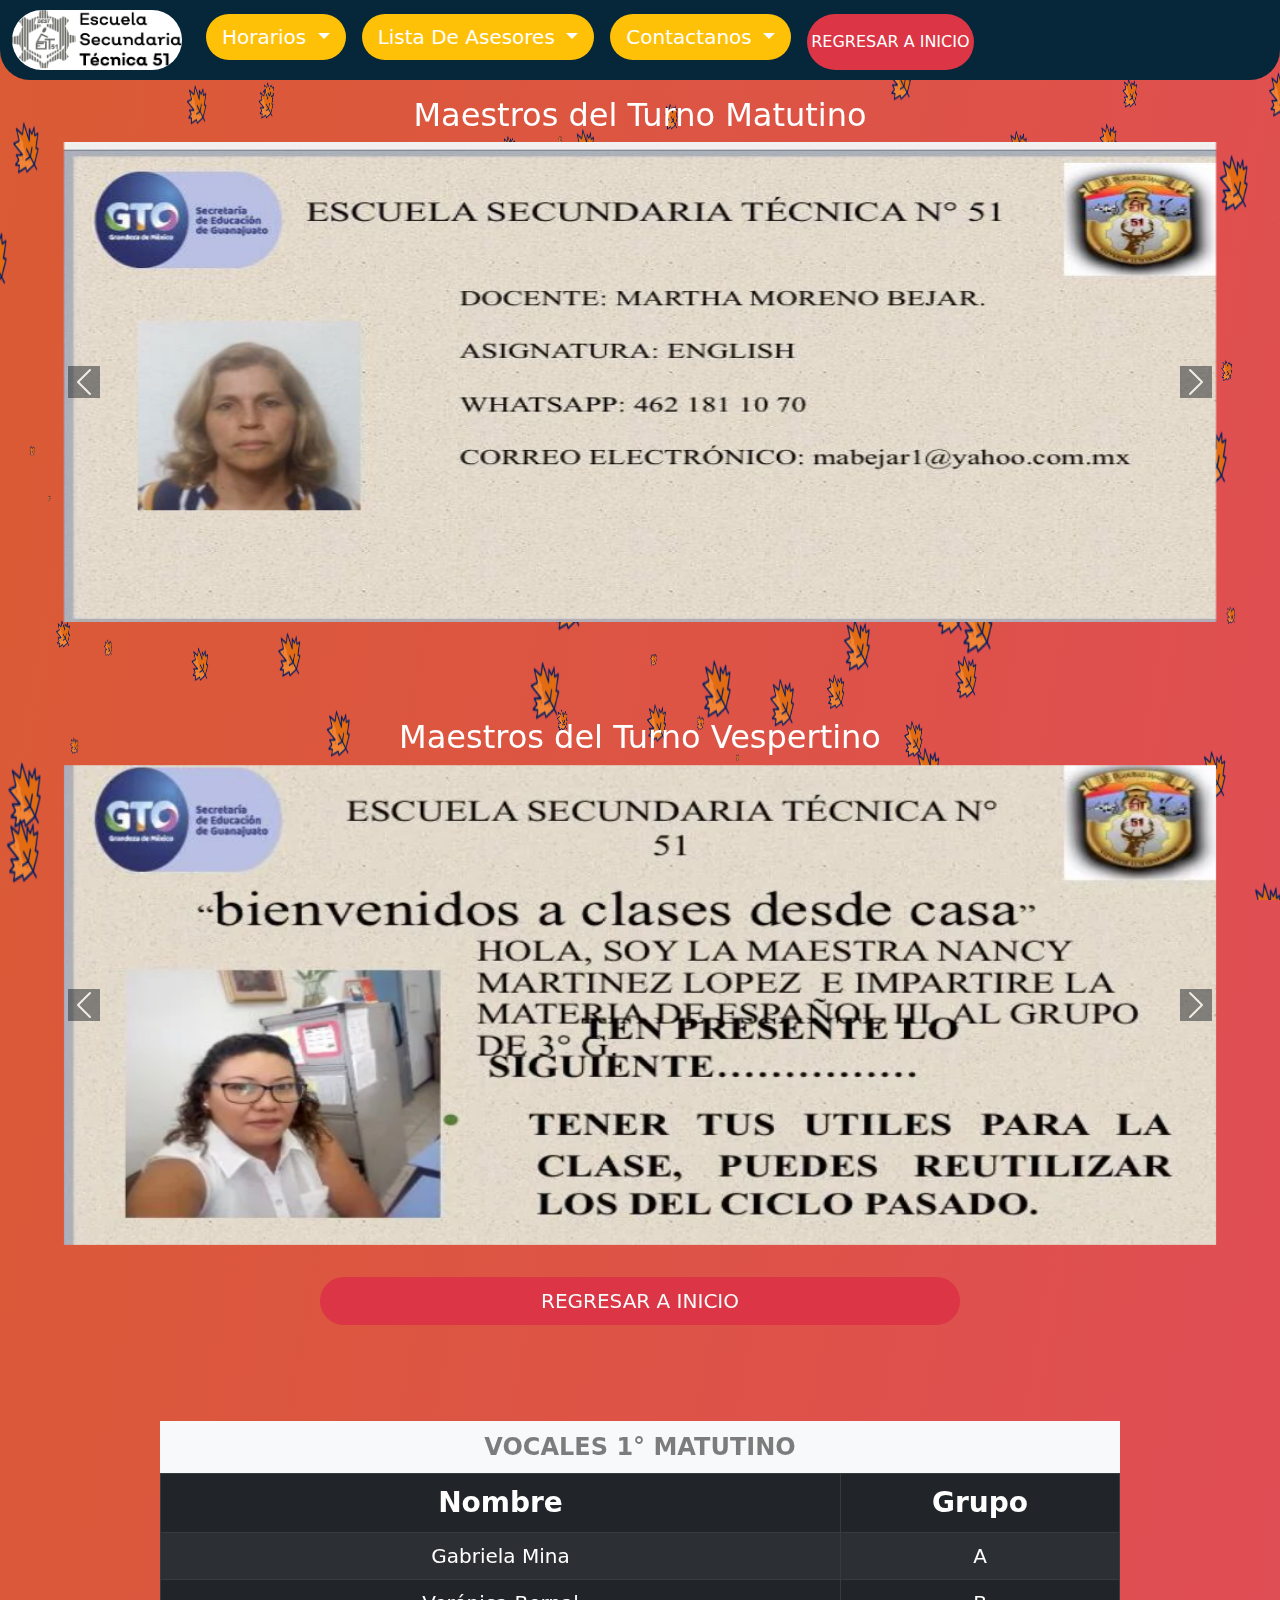
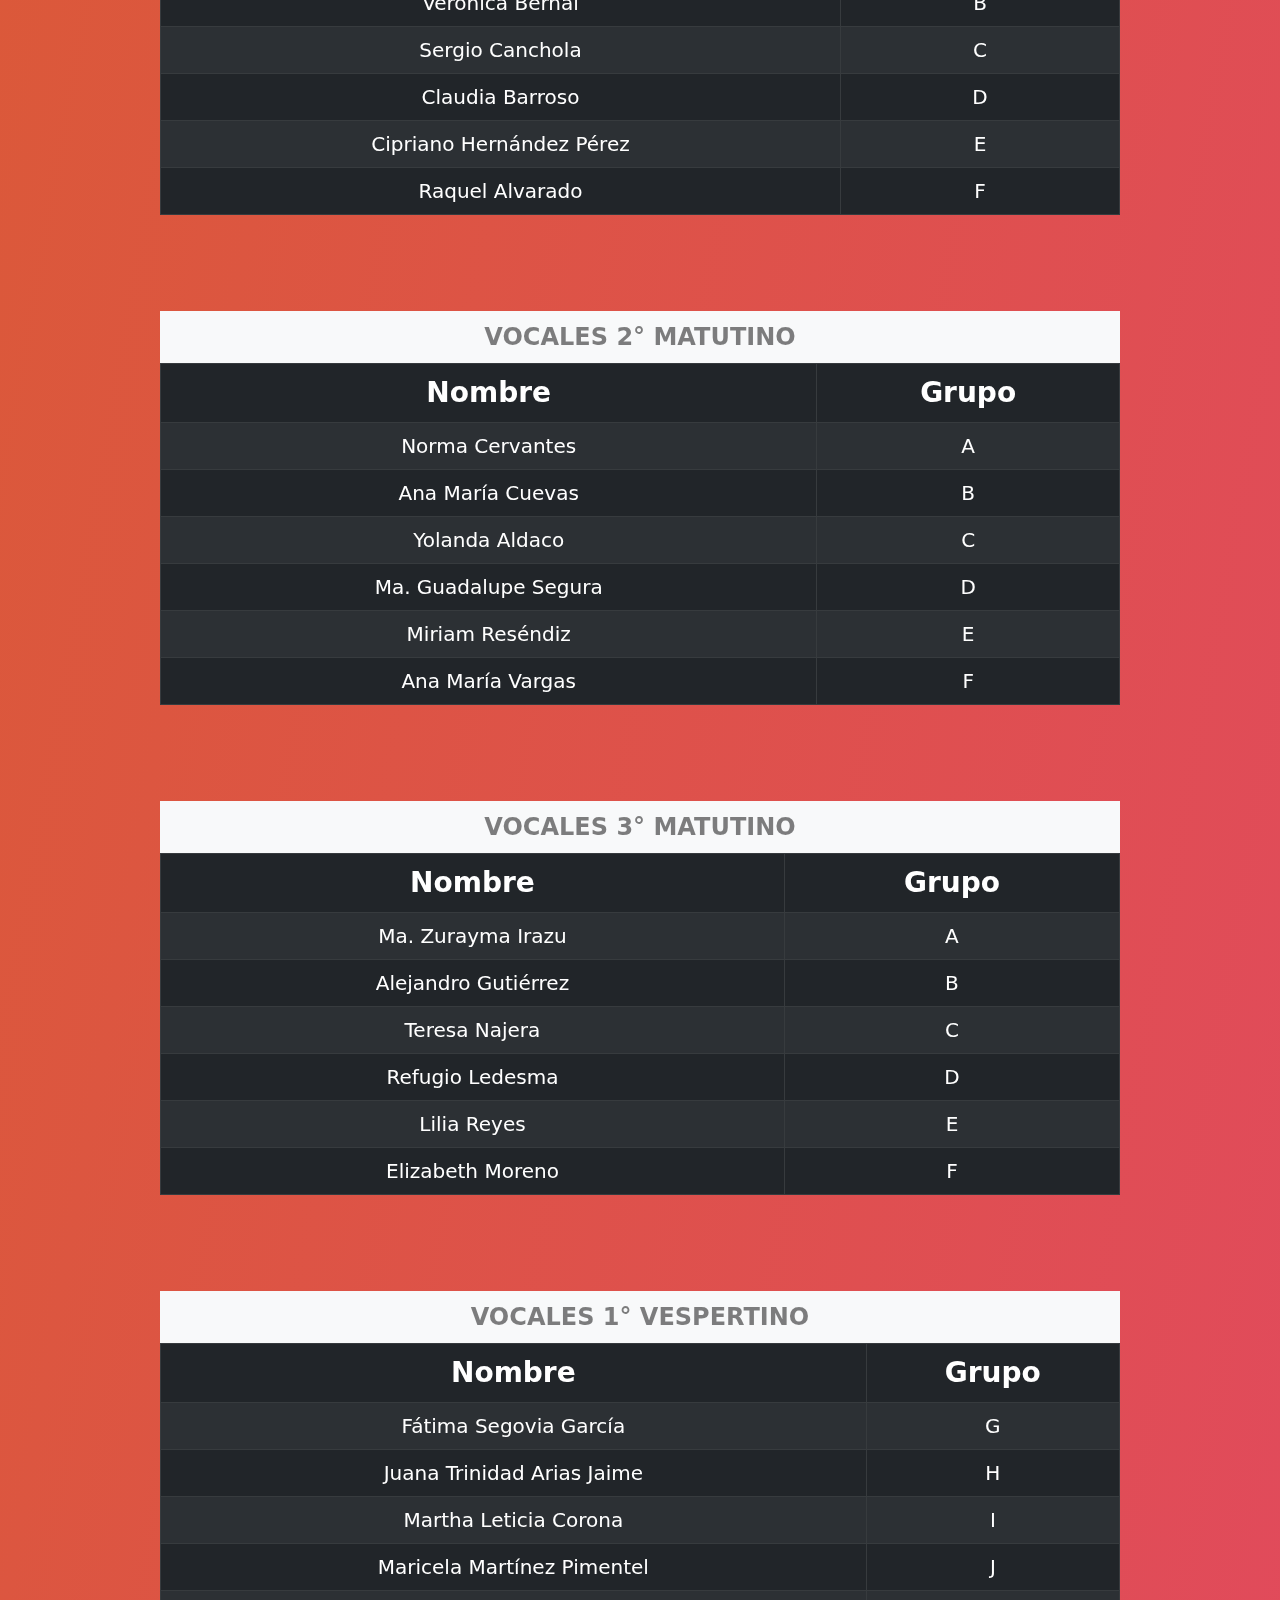
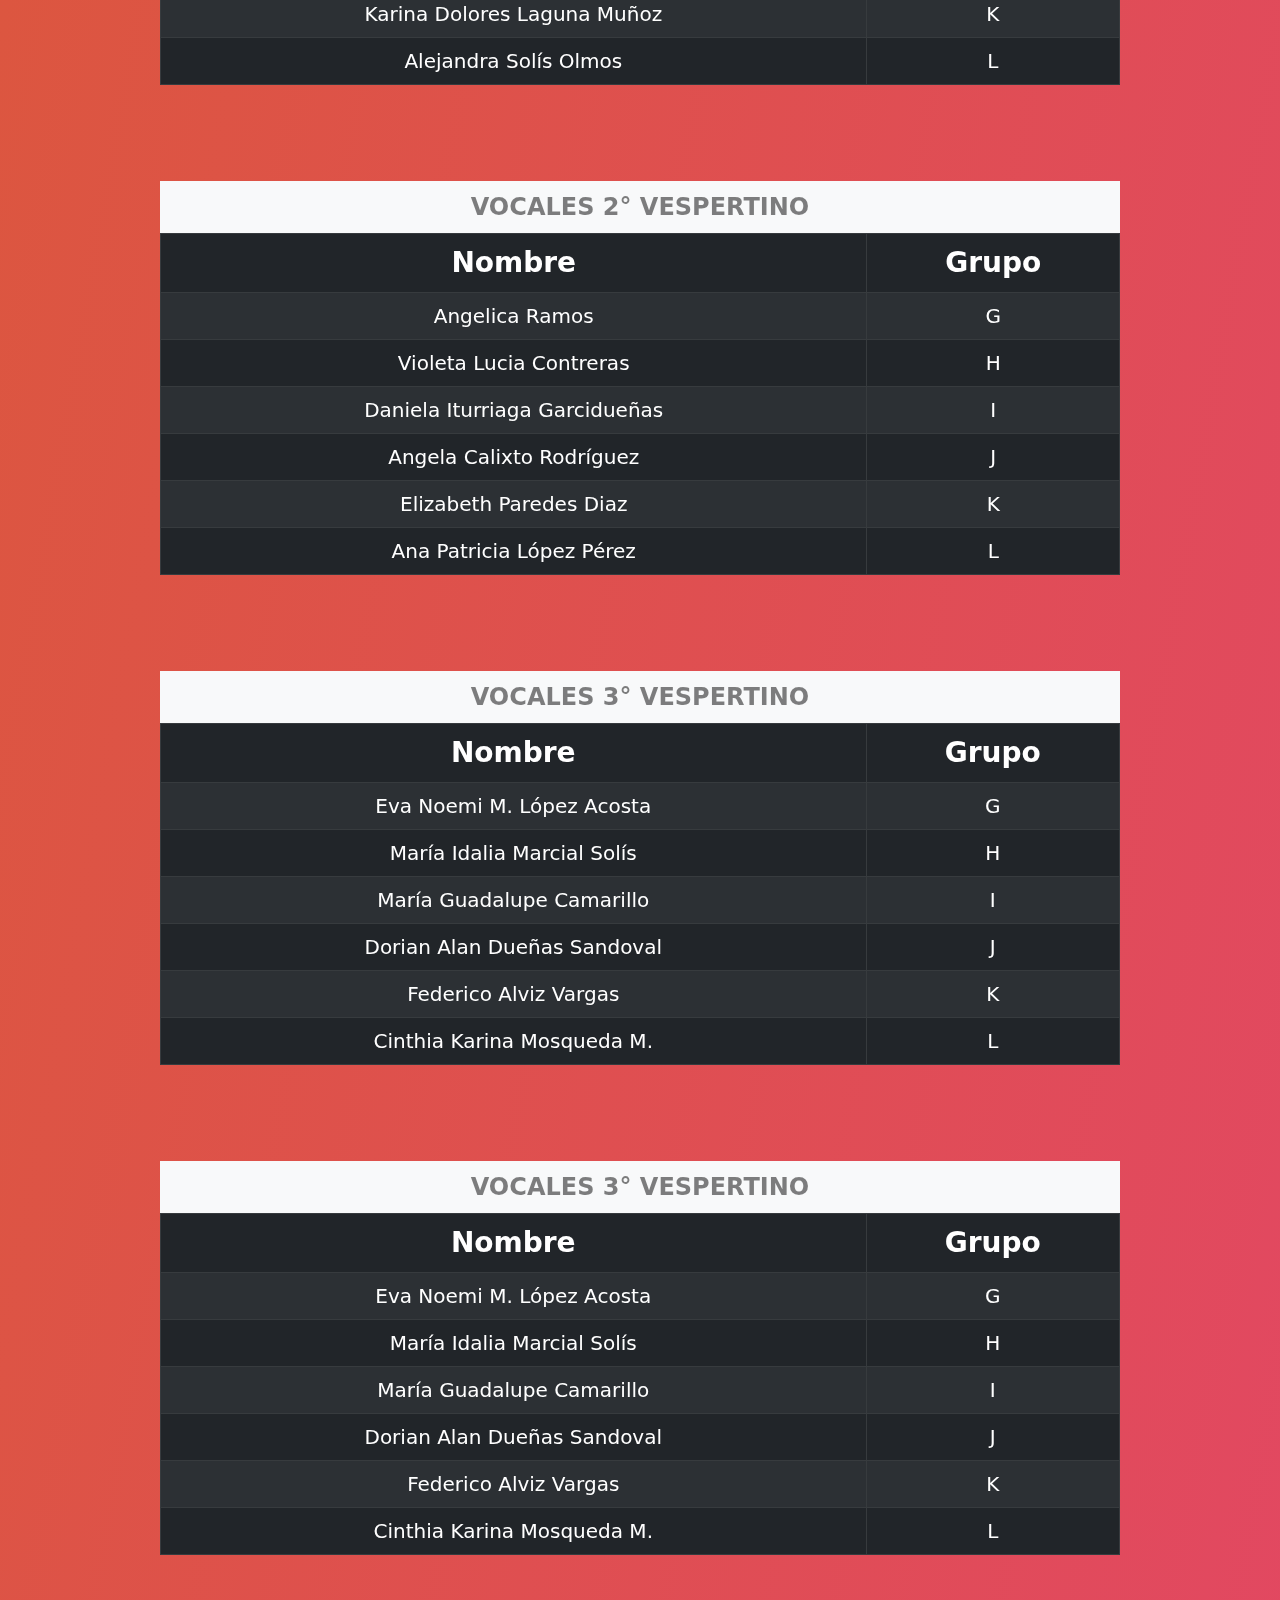
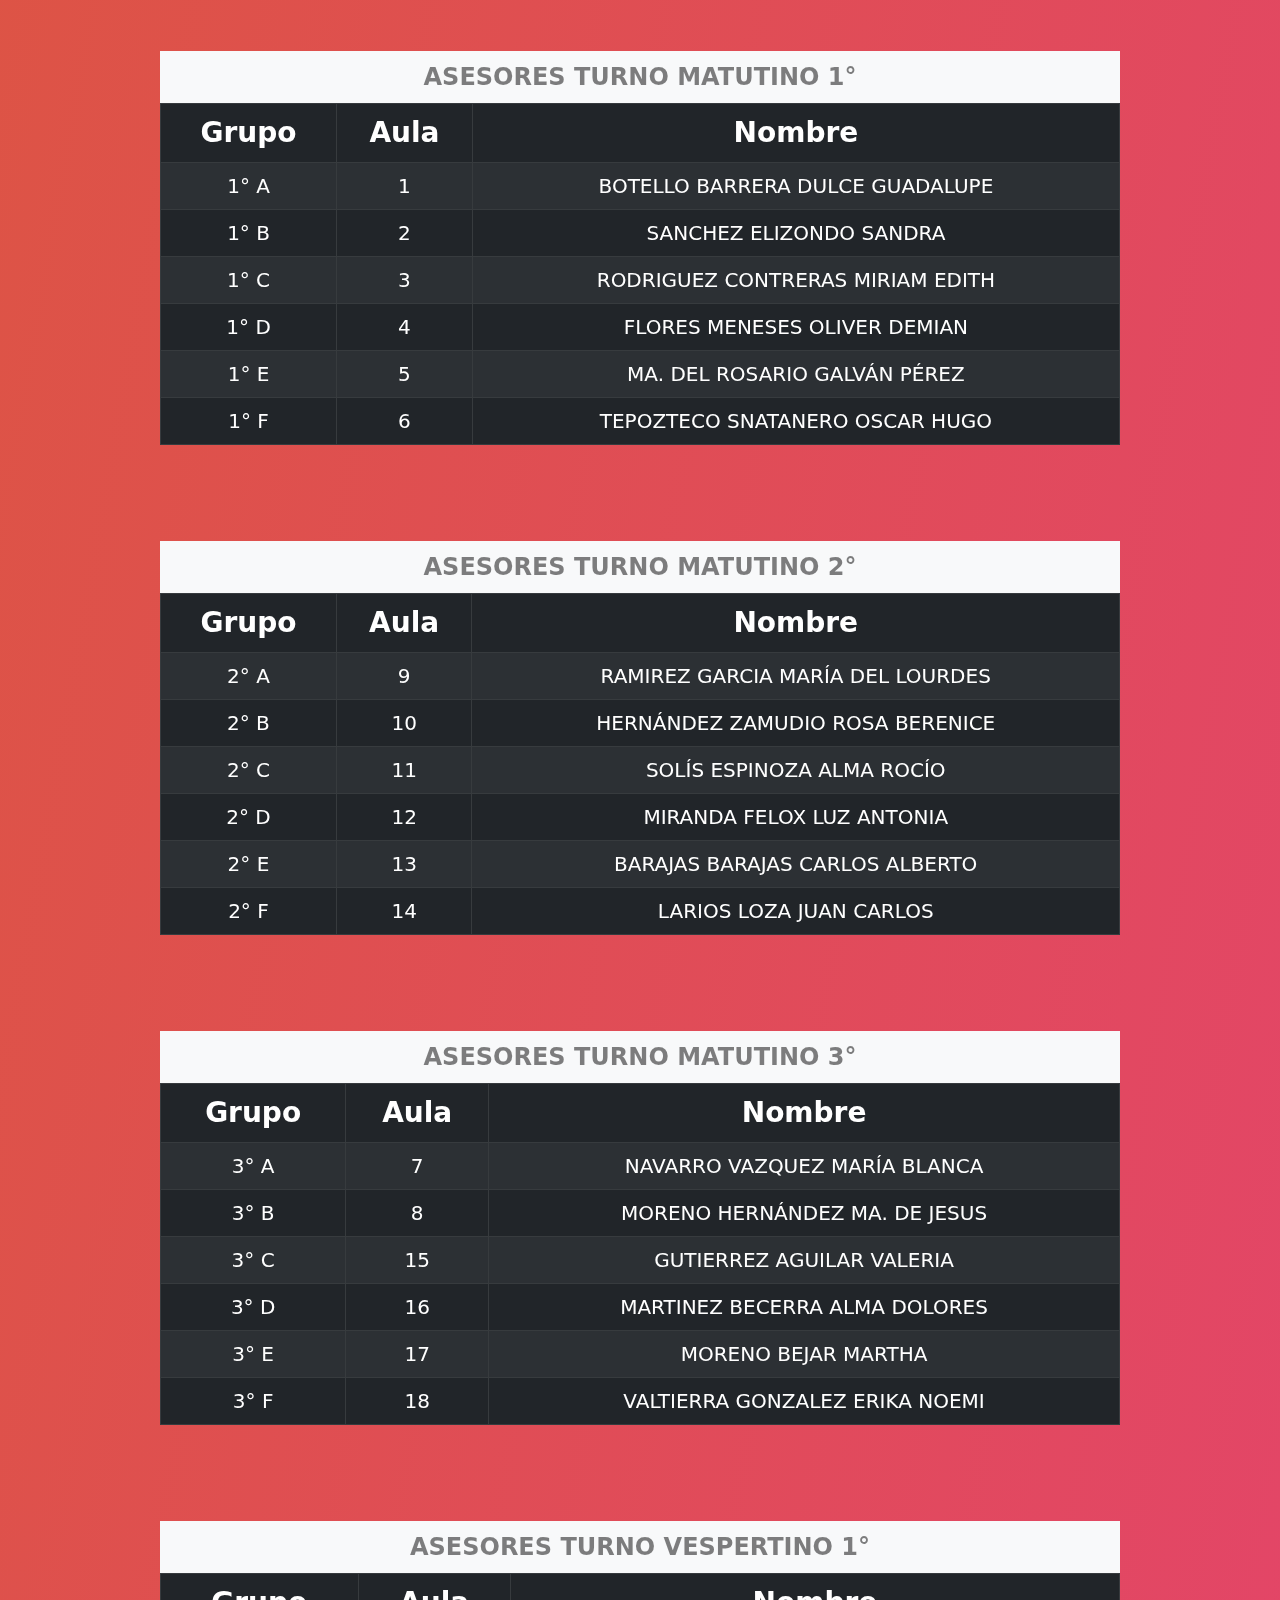
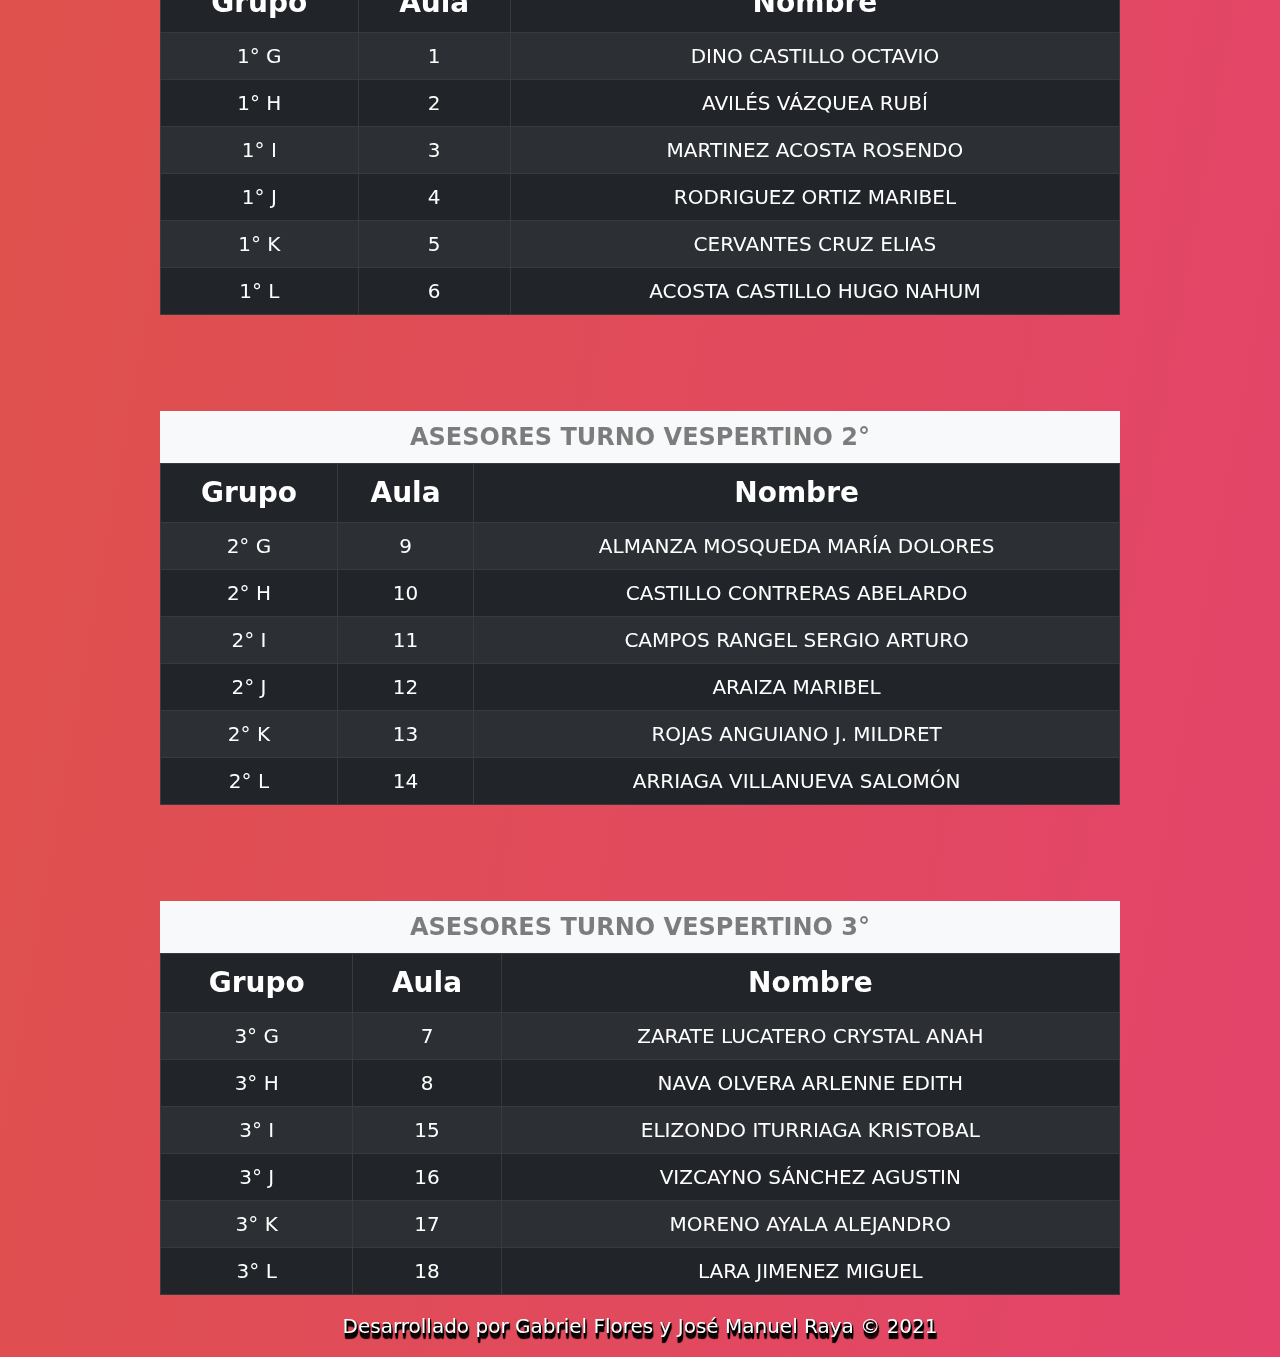
<file: maestros/index.html>
<!DOCTYPE html>
<html lang="es">

<head>
  <meta charset="UTF-8">
  <meta http-equiv="X-UA-Compatible" content="IE=edge">
  <meta name="viewport" content="width=device-width, initial-scale=1.0">
  <link rel="shortcut icon" href="img/TEC51.jpg" type="image/x-icon" />
  <link rel="stylesheet" href="../bootstrap/css/bootstrap.min.css" />
  <link rel="stylesheet" href="style.css" />
  <link rel="preload">
  <title>Escuela Secundaria Tecnica No. 51</title>
</head>

<body>
  <div id="particles-js"></div>
  <nav id="barra" class="fixed-top navbar w-100 col-12 navbar-expand-lg navbar-dark">
    <div class="container-fluid">
      <a class="navbar-brand" href="../index.html">
        <img loading="lazy" class="text-white bg-body rounded-pill img-fluid align-content-start" src="img/log1.png"
          alt="" height="60px" width="170px" />
      </a>
      <button class="text-white fs-4 navbar-toggler" type="button" data-bs-toggle="collapse"
        data-bs-target="#navbarSupportedContent" aria-controls="navbarSupportedContent" aria-expanded="false"
        aria-label="Toggle navigation">
        MENU
      </button>
      <div class="collapse navbar-collapse" id="navbarSupportedContent">
        <ul class="mb-2 navbar-nav me-auto mb-lg-0">
          <!-- LISTAS -->
          <li class="px-2 pt-1 nav-item dropdown">
            <a class="px-3 text-center text-white rounded-pill fs-5 nav-link dropdown-toggle d-block bg-warning"
              href="#" id="navbarDropdown" role="button" data-bs-toggle="dropdown" aria-expanded="false">
              Horarios
            </a>
            <ul id="hola" class="text-center dropdown-menu fs-5" aria-labelledby="navbarDropdown">
              <li>
                <a class="text-white dropdown-item" href="/#horario-g">Informacion Del Horario</a>
              </li>
            </ul>
          </li>
          <!-- ------------- -->
          <!-- asesores -->
          <li class="px-2 pt-1 nav-item dropdown">
            <a class="px-3 text-center text-white rounded-pill fs-5 nav-link dropdown-toggle d-block bg-warning"
              href="#" id="navbarDropdown" role="button" data-bs-toggle="dropdown" aria-expanded="false">
              Lista De Asesores
            </a>
            <ul id="hola" class="text-center dropdown-menu ms-5 fs-5" aria-labelledby="navbarDropdown">
              <li>
                <a class="text-white dropdown-item" href="#asesores-1">Asesores</a>
              </li>
            </ul>
          </li>
          <!-- CONTACTO -->
          <li class="px-2 pt-1 nav-item dropdown">
            <a class="px-3 text-center text-white rounded-pill fs-5 nav-link dropdown-toggle d-block bg-warning"
              href="#" id="navbarDropdown" role="button" data-bs-toggle="dropdown" aria-expanded="false">
              Contactanos
            </a>
            <ul id="hola" class="text-center dropdown-menu ms-5 fs-5" aria-labelledby="navbarDropdown">
              <li>
                <a class="text-white dropdown-item" href="tel:‎+524626881913"
                  >Telefono1</a
                >
              </li>
              <li>
                <a class="text-white border-top dropdown-item" href="tel:‎+524626881910"
                  >Telefono2</a
                >
              </li>
              <li>
                <a class="text-white border-top dropdown-item" href="mailto:tecnicasecundaria51@gmail.com">Correo</a>
              </li>
              <li>
                <a class="text-white border-top dropdown-item"
                  href="https://www.facebook.com/Amigos-de-la-T%C3%A9cnica-51-227296753957764"
                  target="_blank">Facebook</a>
              </li>
              <li>
                <a class="text-white border-top dropdown-item" href="/#cont">Direccion</a>
              </li>
            </ul>
          </li>
          <li class="px-2 pt-1 ">
            <a class="px-1 py-3 text-center text-white rounded-pill fs-6 nav-link bg-danger" href="/index.html">
              REGRESAR A INICIO
            </a>
          </li>
        </ul>
      </div>
    </div>
  </nav>


  <!-- maestros matutino -->

  <div class="clearfix py-5"></div>
  <div class="text-center">
    <h2 class="text-white">Maestros del Turno Matutino</h2>
  </div>

  <div id="carouselExampleFade1" class="carousel slide carousel-fade" data-bs-ride="carousel">
    <div class="carousel-inner">
      <div class="carousel-item active" data-bs-interval="5000">
        <img loading="lazy" src="t-m/t1.png" class="m-auto d-block col-xs-6" width="90%" height="480px"
          alt="...">
      </div>
      <div class="carousel-item" data-bs-interval="5000">
        <img loading="lazy" src="t-m/t2.png" class="m-auto d-block col-xs-6" width="90%" height="480px"
          alt="...">
      </div>
      <div class="carousel-item" data-bs-interval="5000">
        <img loading="lazy" src="t-m/t3.png" class="m-auto d-block col-xs-6" width="90%" height="480px"
          alt="...">
      </div>
      <div class="carousel-item " data-bs-interval="5000">
        <img loading="lazy" src="t-m/t4.png" class="m-auto d-block col-xs-6" width="90%" height="480px"
          alt="...">
      </div>
      <div class="carousel-item " data-bs-interval="5000">
        <img loading="lazy" src="t-m/t5.png" class="m-auto d-block col-xs-6" width="90%" height="480px"
          alt="...">
      </div>
      <div class="carousel-item " data-bs-interval="5000">
        <img loading="lazy" src="t-m/t6.png" class="m-auto d-block col-xs-6" width="90%" height="480px"
          alt="...">
      </div>
      <div class="carousel-item " data-bs-interval="5000">
        <img loading="lazy" src="t-m/t7.png" class="m-auto d-block col-xs-6" width="90%" height="480px"
          alt="...">
      </div>
      <div class="carousel-item " data-bs-interval="5000">
        <img loading="lazy" src="t-m/t8.png" class="m-auto d-block col-xs-6" width="90%" height="480px"
          alt="...">
      </div>
      <div class="carousel-item " data-bs-interval="5000">
        <img loading="lazy" src="t-m/t9.png" class="m-auto d-block col-xs-6" width="90%" height="480px"
          alt="...">
      </div>
      <div class="carousel-item " data-bs-interval="5000">
        <img loading="lazy" src="t-m/t10.png" class="m-auto d-block col-xs-6" width="90%" height="480px"
          alt="...">
      </div>
      <div class="carousel-item " data-bs-interval="8000">
        <img loading="lazy" src="t-m/t11.png" class="m-auto d-block col-xs-6" width="90%" height="480px"
          alt="...">
      </div>
      <div class="carousel-item " data-bs-interval="5000">
        <img loading="lazy" src="t-m/t12.png" class="m-auto d-block col-xs-6" width="90%" height="480px"
          alt="...">
      </div>
      <div class="carousel-item " data-bs-interval="5000">
        <img loading="lazy" src="t-m/t13.png" class="m-auto d-block col-xs-6" width="90%" height="480px"
          alt="...">
      </div>
      <div class="carousel-item " data-bs-interval="5000">
        <img loading="lazy" src="t-m/t14.png" class="m-auto d-block col-xs-6" width="90%" height="480px"
          alt="...">
      </div>
      <div class="carousel-item " data-bs-interval="5000">
        <img loading="lazy" src="t-m/t15.png" class="m-auto d-block col-xs-6" width="90%" height="480px"
          alt="...">
      </div>
      <div class="carousel-item " data-bs-interval="5000">
        <img loading="lazy" src="t-m/t16.png" class="m-auto d-block col-xs-6" width="90%" height="480px"
          alt="...">
      </div>
      <div class="carousel-item " data-bs-interval="5000">
        <img loading="lazy" src="t-m/t17.png" class="m-auto d-block col-xs-6" width="90%" height="480px"
          alt="...">
      </div>
      <div class="carousel-item " data-bs-interval="5000">
        <img loading="lazy" src="t-m/t18.png" class="m-auto d-block col-xs-6" width="90%" height="480px"
          alt="...">
      </div>
      <div class="carousel-item " data-bs-interval="5000">
        <img loading="lazy" src="t-m/t19.png" class="m-auto d-block col-xs-6" width="90%" height="480px"
          alt="...">
      </div>
      <div class="carousel-item " data-bs-interval="5000">
        <img loading="lazy" src="t-m/t20.png" class="m-auto d-block col-xs-6" width="90%" height="480px"
          alt="...">
      </div>
      <div class="carousel-item " data-bs-interval="5000">
        <img loading="lazy" src="t-m/t21.png" class="m-auto d-block col-xs-6" width="90%" height="480px"
          alt="...">
      </div>
      <div class="carousel-item " data-bs-interval="5000">
        <img loading="lazy" src="t-m/t22.png" class="m-auto d-block col-xs-6" width="90%" height="480px"
          alt="...">
      </div>
      <div class="carousel-item " data-bs-interval="5000">
        <img loading="lazy" src="t-m/t23.png" class="m-auto d-block col-xs-6" width="90%" height="480px"
          alt="...">
      </div>

    </div>
    <button class="carousel-control-prev pe-4" type="button" data-bs-target="#carouselExampleFade1"
      data-bs-slide="prev">
      <span class="carousel-control-prev-icon bg-dark " aria-hidden="true"></span>
      <span class="visually-hidden">Previous</span>
    </button>
    <button class="carousel-control-next ps-4" type="button" data-bs-target="#carouselExampleFade1"
      data-bs-slide="next">
      <span class="carousel-control-next-icon bg-dark " aria-hidden="true"></span>
      <span class="visually-hidden">Next</span>
    </button>
  </div>

  <!-- tarde -->
  <div class="clearfix py-5"></div>
  <div class="text-center">
    <h2 class="text-white">Maestros del Turno Vespertino</h2>
  </div>
  <div id="carouselExampleFade2" class="carousel slide carousel-fade" data-bs-ride="carousel">
    <div class="carousel-inner">
      <div class="carousel-item active" data-bs-interval="5000">
        <img loading="lazy" src="t-v/t-v1.webp" class="m-auto d-block col-xs-6" width="90%" height="480px" alt="...">
      </div>
      <div class="carousel-item" data-bs-interval="5000">
        <img loading="lazy" src="t-v/t-v2.webp" class="m-auto d-block col-xs-6" width="90%" height="480px" alt="...">
      </div>
      <div class="carousel-item" data-bs-interval="5000">
        <img loading="lazy" src="t-v/t-v3.webp" class="m-auto d-block col-xs-6" width="90%" height="480px" alt="...">
      </div>
      <div class="carousel-item" data-bs-interval="5000">
        <img loading="lazy" src="t-v/t-v4.webp" class="m-auto d-block col-xs-6" width="90%" height="480px" alt="...">
      </div>
      <div class="carousel-item" data-bs-interval="5000">
        <img loading="lazy" src="t-v/t-v5.webp" class="m-auto d-block col-xs-6" width="90%" height="480px" alt="...">
      </div>
      <div class="carousel-item" data-bs-interval="5000">
        <img loading="lazy" src="t-v/t-v6.webp" class="m-auto d-block col-xs-6" width="90%" height="480px" alt="...">
      </div>
      <div class="carousel-item" data-bs-interval="5000">
        <img loading="lazy" src="t-v/t-v7.webp" class="m-auto d-block col-xs-6" width="90%" height="480px" alt="...">
      </div>
      <div class="carousel-item" data-bs-interval="5000">
        <img loading="lazy" src="t-v/t-v8.webp" class="m-auto d-block col-xs-6" width="90%" height="480px" alt="...">
      </div>
      <div class="carousel-item" data-bs-interval="5000">
        <img loading="lazy" src="t-v/t-v9.webp" class="m-auto d-block col-xs-6" width="90%" height="480px" alt="...">
      </div>
      <div class="carousel-item" data-bs-interval="5000">
        <img loading="lazy" src="t-v/t-v10.webp" class="m-auto d-block col-xs-6" width="90%" height="480px" alt="...">
      </div>
      <div class="carousel-item" data-bs-interval="5000">
        <img loading="lazy" src="t-v/t-v11.webp" class="m-auto d-block col-xs-6" width="90%" height="480px" alt="...">
      </div>
      <div class="carousel-item" data-bs-interval="5000">
        <img loading="lazy" src="t-v/t-v12.webp" class="m-auto d-block col-xs-6" width="90%" height="480px" alt="...">
      </div>
      <div class="carousel-item" data-bs-interval="5000">
        <img loading="lazy" src="t-v/t-v13.webp" class="m-auto d-block col-xs-6" width="90%" height="480px" alt="...">
      </div>
      <div class="carousel-item" data-bs-interval="5000">
        <img loading="lazy" src="t-v/t-v14.webp" class="m-auto d-block col-xs-6" width="90%" height="480px" alt="...">
      </div>
      <div class="carousel-item" data-bs-interval="5000">
        <img loading="lazy" src="t-v/t-v15.webp" class="m-auto d-block col-xs-6" width="90%" height="480px" alt="...">
      </div>
    </div>
    <button class="carousel-control-prev pe-4" type="button" data-bs-target="#carouselExampleFade2"
      data-bs-slide="prev">
      <span class="carousel-control-prev-icon bg-dark " aria-hidden="true"></span>
      <span class="visually-hidden">Previous</span>
    </button>
    <button class="carousel-control-next ps-4" type="button" data-bs-target="#carouselExampleFade2"
      data-bs-slide="next">
      <span class="carousel-control-next-icon bg-dark " aria-hidden="true"></span>
      <span class="visually-hidden">Next</span>
    </button>
  </div>
  <div class="clearfix py-3"></div>

  <!-- btn-regresar -->
  <div class="text-center">
    <a class="p-3 m-auto col-sm-6 col-md-4 col-lg-4 rounded-pill col-5" href="/index.html">
      <button class="p-2 btn text-light text-uppercase bg-danger rounded-pill col-6 fs-5" type="submit">REGRESAR A
        INICIO</button>
    </a>
  </div>

  <!-- vocales de la mañana -->
  <div class="clearfix py-5"></div>
  <div class="text-center ">
    <table class="table m-auto caption-top table-dark table-striped table-hover table-bordered table-responsive w-75">
      <caption class="text-center bg-light text-black-50 fs-4"><strong>VOCALES 1° MATUTINO</strong></caption>
      <thead>
        <tr>
          <th class="fs-3">Nombre</th>
          <th class="fs-3">Grupo</th>
        </tr>
      </thead>
      <tbody>
        <tr>
          <td class="fs-5">Gabriela Mina</td>
          <td class="fs-5">A</td>
        </tr>
        <tr>
          <td class="fs-5">Verónica Bernal</td>
          <td class="fs-5">B</td>
        </tr>
        <tr>
          <td class="fs-5">Sergio Canchola</td>
          <td class="fs-5">C</td>
        </tr>
        <tr>
          <td class="fs-5">Claudia Barroso</td>
          <td class="fs-5">D</td>
        </tr>
        <tr>
          <td class="fs-5">Cipriano Hernández Pérez</td>
          <td class="fs-5">E</td>
        </tr>
        <tr>
          <td class="fs-5">Raquel Alvarado</td>
          <td class="fs-5">F</td>
        </tr>
      </tbody>
    </table>
  </div>
  <div class="clearfix py-5"></div>
  <div class="text-center ">
    <table class="table m-auto caption-top table-dark table-striped table-hover table-bordered table-responsive w-75">
      <caption class="text-center bg-light text-black-50 fs-4"><strong>VOCALES 2° MATUTINO</strong></caption>
      <thead>
        <tr>
          <th class="fs-3">Nombre</th>
          <th class="fs-3">Grupo</th>
        </tr>
      </thead>
      <tbody>
        <tr>
          <td class="fs-5">Norma Cervantes</td>
          <td class="fs-5">A</td>
        </tr>
        <tr>
          <td class="fs-5">Ana María Cuevas</td>
          <td class="fs-5">B</td>
        </tr>
        <tr>
          <td class="fs-5">Yolanda Aldaco</td>
          <td class="fs-5">C</td>
        </tr>
        <tr>
          <td class="fs-5">Ma. Guadalupe Segura</td>
          <td class="fs-5">D</td>
        </tr>
        <tr>
          <td class="fs-5">Miriam Reséndiz</td>
          <td class="fs-5">E</td>
        </tr>
        <tr>
          <td class="fs-5">Ana María Vargas</td>
          <td class="fs-5">F</td>
        </tr>
      </tbody>
    </table>
  </div>
  <div class="clearfix py-5"></div>
  <div class="text-center ">
    <table class="table m-auto caption-top table-dark table-striped table-hover table-bordered table-responsive w-75">
      <caption class="text-center bg-light text-black-50 fs-4"><strong>VOCALES 3° MATUTINO</strong></caption>
      <thead>
        <tr>
          <th class="fs-3">Nombre</th>
          <th class="fs-3">Grupo</th>
        </tr>
      </thead>
      <tbody>
        <tr>
          <td class="fs-5">Ma. Zurayma Irazu</td>
          <td class="fs-5">A</td>
        </tr>
        <tr>
          <td class="fs-5">Alejandro Gutiérrez</td>
          <td class="fs-5">B</td>
        </tr>
        <tr>
          <td class="fs-5">Teresa Najera</td>
          <td class="fs-5">C</td>
        </tr>
        <tr>
          <td class="fs-5">Refugio Ledesma</td>
          <td class="fs-5">D</td>
        </tr>
        <tr>
          <td class="fs-5">Lilia Reyes</td>
          <td class="fs-5">E</td>
        </tr>
        <tr>
          <td class="fs-5">Elizabeth Moreno</td>
          <td class="fs-5">F</td>
        </tr>
      </tbody>
    </table>
  </div>


  <!-- vocales de la tarde -->
  <div class="clearfix py-5"></div>
  <div class="text-center ">
    <table class="table m-auto caption-top table-dark table-striped table-hover table-bordered table-responsive w-75">
      <caption class="text-center bg-light text-black-50 fs-4"><strong>VOCALES 1° VESPERTINO</strong></caption>
      <thead>
        <tr>
          <th class="fs-3">Nombre</th>
          <th class="fs-3">Grupo</th>
        </tr>
      </thead>
      <tbody>
        <tr>
          <td class="fs-5">Fátima Segovia García</td>
          <td class="fs-5">G</td>
        </tr>
        <tr>
          <td class="fs-5">Juana Trinidad Arias Jaime</td>
          <td class="fs-5">H</td>
        </tr>
        <tr>
          <td class="fs-5">Martha Leticia Corona</td>
          <td class="fs-5">I</td>
        </tr>
        <tr>
          <td class="fs-5">Maricela Martínez Pimentel</td>
          <td class="fs-5">J</td>
        </tr>
        <tr>
          <td class="fs-5">Karina Dolores Laguna Muñoz</td>
          <td class="fs-5">K</td>
        </tr>
        <tr>
          <td class="fs-5">Alejandra Solís Olmos</td>
          <td class="fs-5">L</td>
        </tr>
      </tbody>
    </table>
  </div>
  <div class="clearfix py-5"></div>
  <div class="text-center ">
    <table class="table m-auto caption-top table-dark table-striped table-hover table-bordered table-responsive w-75">
      <caption class="text-center bg-light text-black-50 fs-4"><strong>VOCALES 2° VESPERTINO</strong></caption>
      <thead>
        <tr>
          <th class="fs-3">Nombre</th>
          <th class="fs-3">Grupo</th>
        </tr>
      </thead>
      <tbody>
        <tr>
          <td class="fs-5">Angelica Ramos</td>
          <td class="fs-5">G</td>
        </tr>
        <tr>
          <td class="fs-5">Violeta Lucia Contreras</td>
          <td class="fs-5">H</td>
        </tr>
        <tr>
          <td class="fs-5">Daniela Iturriaga Garcidueñas</td>
          <td class="fs-5">I</td>
        </tr>
        <tr>
          <td class="fs-5">Angela Calixto Rodríguez</td>
          <td class="fs-5">J</td>
        </tr>
        <tr>
          <td class="fs-5">Elizabeth Paredes Diaz</td>
          <td class="fs-5">K</td>
        </tr>
        <tr>
          <td class="fs-5">Ana Patricia López Pérez</td>
          <td class="fs-5">L</td>
        </tr>
      </tbody>
    </table>
  </div>
  <div class="clearfix py-5"></div>
  <div class="text-center ">
    <table class="table m-auto caption-top table-dark table-striped table-hover table-bordered table-responsive w-75">
      <caption class="text-center bg-light text-black-50 fs-4"><strong>VOCALES 3° VESPERTINO</strong></caption>
      <thead>
        <tr>
          <th class="fs-3">Nombre</th>
          <th class="fs-3">Grupo</th>
        </tr>
      </thead>
      <tbody>
        <tr>
          <td class="fs-5">Eva Noemi M. López Acosta</td>
          <td class="fs-5">G</td>
        </tr>
        <tr>
          <td class="fs-5">María Idalia Marcial Solís</td>
          <td class="fs-5">H</td>
        </tr>
        <tr>
          <td class="fs-5">María Guadalupe Camarillo</td>
          <td class="fs-5">I</td>
        </tr>
        <tr>
          <td class="fs-5">Dorian Alan Dueñas Sandoval</td>
          <td class="fs-5">J</td>
        </tr>
        <tr>
          <td class="fs-5">Federico Alviz Vargas</td>
          <td class="fs-5">K</td>
        </tr>
        <tr>
          <td class="fs-5">Cinthia Karina Mosqueda M.</td>
          <td class="fs-5">L</td>
        </tr>
      </tbody>
    </table>
  </div>

  <div class="clearfix py-5"></div>
  <div class="text-center ">
    <table class="table m-auto caption-top table-dark table-striped table-hover table-bordered table-responsive w-75">
      <caption class="text-center bg-light text-black-50 fs-4"><strong>VOCALES 3° VESPERTINO</strong></caption>
      <thead>
        <tr>
          <th class="fs-3">Nombre</th>
          <th class="fs-3">Grupo</th>
        </tr>
      </thead>
      <tbody>
        <tr>
          <td class="fs-5">Eva Noemi M. López Acosta</td>
          <td class="fs-5">G</td>
        </tr>
        <tr>
          <td class="fs-5">María Idalia Marcial Solís</td>
          <td class="fs-5">H</td>
        </tr>
        <tr>
          <td class="fs-5">María Guadalupe Camarillo</td>
          <td class="fs-5">I</td>
        </tr>
        <tr>
          <td class="fs-5">Dorian Alan Dueñas Sandoval</td>
          <td class="fs-5">J</td>
        </tr>
        <tr>
          <td class="fs-5">Federico Alviz Vargas</td>
          <td class="fs-5">K</td>
        </tr>
        <tr>
          <td class="fs-5">Cinthia Karina Mosqueda M.</td>
          <td class="fs-5">L</td>
        </tr>
      </tbody>
    </table>
  </div>


  <!--Asesores matutino 1-->
  <div class="clearfix py-5"></div>
  <div class="text-center ">
    <table class="table m-auto caption-top table-dark table-striped table-hover table-bordered table-responsive w-75">
      <caption class="text-center bg-light text-black-50 fs-4"><strong>ASESORES TURNO MATUTINO 1°</strong></caption>
      <thead>
        <tr>
          <th class="fs-3">Grupo</th>
          <th class="fs-3">Aula</th>
          <th class="fs-3">Nombre</th>
        </tr>
      </thead>
      <tbody>
        <tr>
          <td class="fs-5">1° A</td>
          <td class="fs-5">1</td>
          <td class="fs-5">BOTELLO BARRERA DULCE GUADALUPE</td>
        </tr>
        <tr>
          <td class="fs-5">1° B</td>
          <td class="fs-5">2</td>
          <td class="fs-5">SANCHEZ ELIZONDO SANDRA</td>
        </tr>
        <tr>
          <td class="fs-5">1° C</td>
          <td class="fs-5">3</td>
          <td class="fs-5">RODRIGUEZ CONTRERAS MIRIAM EDITH</td>
        </tr>
        <tr>
          <td class="fs-5">1° D</td>
          <td class="fs-5">4</td>
          <td class="fs-5">FLORES MENESES OLIVER DEMIAN</td>
        </tr>
        <tr>
          <td class="fs-5">1° E</td>
          <td class="fs-5">5</td>
          <td class="fs-5">MA. DEL ROSARIO GALVÁN PÉREZ</td>
        </tr>
        <tr>
          <td class="fs-5">1° F</td>
          <td class="fs-5">6</td>
          <td class="fs-5">TEPOZTECO SNATANERO OSCAR HUGO</td>
        </tr>
      </tbody>
    </table>
    <!-- Asesores matutino 2 -->
    <div class="clearfix py-5"></div>
    <div class="text-center ">
      <table class="table m-auto caption-top table-dark table-striped table-hover table-bordered table-responsive w-75">
        <caption class="text-center bg-light text-black-50 fs-4"><strong>ASESORES TURNO MATUTINO 2°</strong></caption>
        <thead>
          <tr>
            <th class="fs-3">Grupo</th>
            <th class="fs-3">Aula</th>
            <th class="fs-3">Nombre</th>
          </tr>
        </thead>
        <tbody>
          <tr>
            <td class="fs-5">2° A</td>
            <td class="fs-5">9</td>
            <td class="fs-5">RAMIREZ GARCIA MARÍA DEL LOURDES</td>
          </tr>
          <tr>
            <td class="fs-5">2° B</td>
            <td class="fs-5">10</td>
            <td class="fs-5">HERNÁNDEZ ZAMUDIO ROSA BERENICE</td>
          </tr>
          <tr>
            <td class="fs-5">2° C</td>
            <td class="fs-5">11</td>
            <td class="fs-5">SOLÍS ESPINOZA ALMA ROCÍO</td>
          </tr>
          <tr>
            <td class="fs-5">2° D</td>
            <td class="fs-5">12</td>
            <td class="fs-5">MIRANDA FELOX LUZ ANTONIA</td>
          </tr>
          <tr>
            <td class="fs-5">2° E</td>
            <td class="fs-5">13</td>
            <td class="fs-5">BARAJAS BARAJAS CARLOS ALBERTO</td>
          </tr>
          <tr>
            <td class="fs-5">2° F</td>
            <td class="fs-5">14</td>
            <td class="fs-5">LARIOS LOZA JUAN CARLOS</td>
          </tr>
        </tbody>
      </table>

      <!-- Asesores matutino 3 -->
      <div class="clearfix py-5"></div>
      <div class="text-center ">
        <table
          class="table m-auto caption-top table-dark table-striped table-hover table-bordered table-responsive w-75">
          <caption class="text-center bg-light text-black-50 fs-4"><strong>ASESORES TURNO MATUTINO 3°</strong></caption>
          <thead>
            <tr>
              <th class="fs-3">Grupo</th>
              <th class="fs-3">Aula</th>
              <th class="fs-3">Nombre</th>
            </tr>
          </thead>
          <tbody>
            <tr>
              <td class="fs-5">3° A</td>
              <td class="fs-5">7</td>
              <td class="fs-5">NAVARRO VAZQUEZ MARÍA BLANCA</td>
            </tr>
            <tr>
              <td class="fs-5">3° B</td>
              <td class="fs-5">8</td>
              <td class="fs-5">MORENO HERNÁNDEZ MA. DE JESUS</td>
            </tr>
            <tr>
              <td class="fs-5">3° C</td>
              <td class="fs-5">15</td>
              <td class="fs-5">GUTIERREZ AGUILAR VALERIA</td>
            </tr>
            <tr>
              <td class="fs-5">3° D</td>
              <td class="fs-5">16</td>
              <td class="fs-5">MARTINEZ BECERRA ALMA DOLORES</td>
            </tr>
            <tr>
              <td class="fs-5">3° E</td>
              <td class="fs-5">17</td>
              <td class="fs-5">MORENO BEJAR MARTHA</td>
            </tr>
            <tr>
              <td class="fs-5">3° F</td>
              <td class="fs-5">18</td>
              <td class="fs-5">VALTIERRA GONZALEZ ERIKA NOEMI</td>
            </tr>
          </tbody>
        </table>

        <!--Asesores vespertino 1-->
        <div class="clearfix py-5"></div>
        <div class="text-center ">
          <table
            class="table m-auto caption-top table-dark table-striped table-hover table-bordered table-responsive w-75">
            <caption class="text-center bg-light text-black-50 fs-4"><strong>ASESORES TURNO VESPERTINO 1°</strong></caption>
            <thead>
              <tr>
                <th class="fs-3">Grupo</th>
                <th class="fs-3">Aula</th>
                <th class="fs-3">Nombre</th>
              </tr>
            </thead>
            <tbody>
              <tr>
                <td class="fs-5">1° G</td>
                <td class="fs-5">1</td>
                <td class="fs-5">DINO CASTILLO OCTAVIO</td>
              </tr>
              <tr>
                <td class="fs-5">1° H</td>
                <td class="fs-5">2</td>
                <td class="fs-5">AVILÉS VÁZQUEA RUBÍ</td>
              </tr>
              <tr>
                <td class="fs-5">1° I</td>
                <td class="fs-5">3</td>
                <td class="fs-5">MARTINEZ ACOSTA ROSENDO</td>
              </tr>
              <tr>
                <td class="fs-5">1° J</td>
                <td class="fs-5">4</td>
                <td class="fs-5">RODRIGUEZ ORTIZ MARIBEL</td>
              </tr>
              <tr>
                <td class="fs-5">1° K</td>
                <td class="fs-5">5</td>
                <td class="fs-5">CERVANTES CRUZ ELIAS</td>
              </tr>
              <tr>
                <td class="fs-5">1° L</td>
                <td class="fs-5">6</td>
                <td class="fs-5">ACOSTA CASTILLO HUGO NAHUM</td>
              </tr>

            </tbody>
          </table>
        </div>

        <!--asesores vespertino 2-->
        <div class="clearfix py-5"></div>
        <div class="text-center ">
          <table
            class="table m-auto caption-top table-dark table-striped table-hover table-bordered table-responsive w-75">
            <caption class="text-center bg-light text-black-50 fs-4"><strong>ASESORES TURNO VESPERTINO 2°</strong></caption>
            <thead>
              <tr>
                <th class="fs-3">Grupo</th>
                <th class="fs-3">Aula</th>
                <th class="fs-3">Nombre</th>
              </tr>
            </thead>
            <tbody>
              <tr>
                <td class="fs-5">2° G</td>
                <td class="fs-5">9</td>
                <td class="fs-5">ALMANZA MOSQUEDA MARÍA DOLORES</td>
              </tr>
              <tr>
                <td class="fs-5">2° H</td>
                <td class="fs-5">10</td>
                <td class="fs-5">CASTILLO CONTRERAS ABELARDO</td>
              </tr>
              <tr>
                <td class="fs-5">2° I</td>
                <td class="fs-5">11</td>
                <td class="fs-5">CAMPOS RANGEL SERGIO ARTURO</td>
              </tr>
              <tr>
                <td class="fs-5">2° J</td>
                <td class="fs-5">12</td>
                <td class="fs-5">ARAIZA MARIBEL</td>
              </tr>
              <tr>
                <td class="fs-5">2° K</td>
                <td class="fs-5">13</td>
                <td class="fs-5">ROJAS ANGUIANO J. MILDRET</td>
              </tr>
              <tr>
                <td class="fs-5">2° L</td>
                <td class="fs-5">14</td>
                <td class="fs-5">ARRIAGA VILLANUEVA SALOMÓN</td>
              </tr>

            </tbody>
          </table>
        </div>

        <!--asesores vespertino 3-->
        <div class="clearfix py-5"></div>
        <div class="text-center ">
          <table
            class="table m-auto caption-top table-dark table-striped table-hover table-bordered table-responsive w-75">
            <caption class="text-center bg-light text-black-50 fs-4"><strong>ASESORES TURNO VESPERTINO 3°</strong></caption>
            <thead>
              <tr>
                <th class="fs-3">Grupo</th>
                <th class="fs-3">Aula</th>
                <th class="fs-3">Nombre</th>
              </tr>
            </thead>
            <tbody>
              <tr>
                <td class="fs-5">3° G</td>
                <td class="fs-5">7</td>
                <td class="fs-5">ZARATE LUCATERO CRYSTAL ANAH</td>
              </tr>
              <tr>
                <td class="fs-5">3° H</td>
                <td class="fs-5">8</td>
                <td class="fs-5">NAVA OLVERA ARLENNE EDITH</td>
              </tr>
              <tr>
                <td class="fs-5">3° I</td>
                <td class="fs-5">15</td>
                <td class="fs-5">ELIZONDO ITURRIAGA KRISTOBAL</td>
              </tr>
              <tr>
                <td class="fs-5">3° J</td>
                <td class="fs-5">16</td>
                <td class="fs-5">VIZCAYNO SÁNCHEZ AGUSTIN</td>
              </tr>
              <tr>
                <td class="fs-5">3° K</td>
                <td class="fs-5">17</td>
                <td class="fs-5">MORENO AYALA ALEJANDRO</td>
              </tr>
              <tr>
                <td class="fs-5">3° L</td>
                <td class="fs-5">18</td>
                <td class="fs-5">LARA JIMENEZ MIGUEL</td>
              </tr>

            </tbody>
          </table>
        </div>

        <footer class="py-3 text-center text-white fs-5"
          style="text-shadow: 1px 1px 1px black, 1px 2px 1px black, 1px 3px 1px black, 1px 4px 1px black, 1px 5px 1px black, 1px 6px 1px black;    ">
          Desarrollado por Gabriel Flores y José Manuel Raya © 2021
        </footer>

        <script src="particles/particles.min.js"></script>
        <script src="particles/app.js"></script>
        <script src="../bootstrap/js/bootstrap.min.js"></script>
</body>

</html>
</file>
<file: maestros/style.css>
* {
    margin:0px;
    padding:0px;
}

html{
    scroll-behavior: smooth;
}

html::-webkit-scrollbar{
    width: 15px;
    background-color: cornflowerblue;
}
html::-webkit-scrollbar-thumb{
    background: linear-gradient( rgba(25,215,148,1) 16%, rgba(53,233,196,1) 49%, rgba(0,212,255,1) 81%);
    border-radius: 10px;
}

body {
    background: linear-gradient(100deg, #da5b34, #e73c7e, #23a6d5, #23d5ab);
    background-size: 400% 400%;
    animation: gradient 15s ease infinite;
}


@keyframes gradient {
    0% {
        background-position: 0% 50%;
    }
    50% {
        background-position: 100% 50%;
    }
    100% {
        background-position: 0% 50%;
    }
}

#particles-js{
    height: 100vh;
    width: 100%;
    position: fixed;
    z-index: -2;
}

#barra{
    height: 80px;
    background-color: rgb(6, 39, 58);
    border-radius: 0px 0px 30px 30px;
}
#hola :hover {
    background-color: #20e3b2;
    transition: all 500ms;
    border-radius: 30px 30px 30px 30px;
    box-shadow: 2px 5px 0px 0px #000000;
    transform: scale(1.07);

}
#lis{
    background-color: #e73c7e;
    font-size: 20px;
}

#hola{
    border-radius: 30px 30px 30px 30px;
    background-color: darkcyan;
}
</file>
